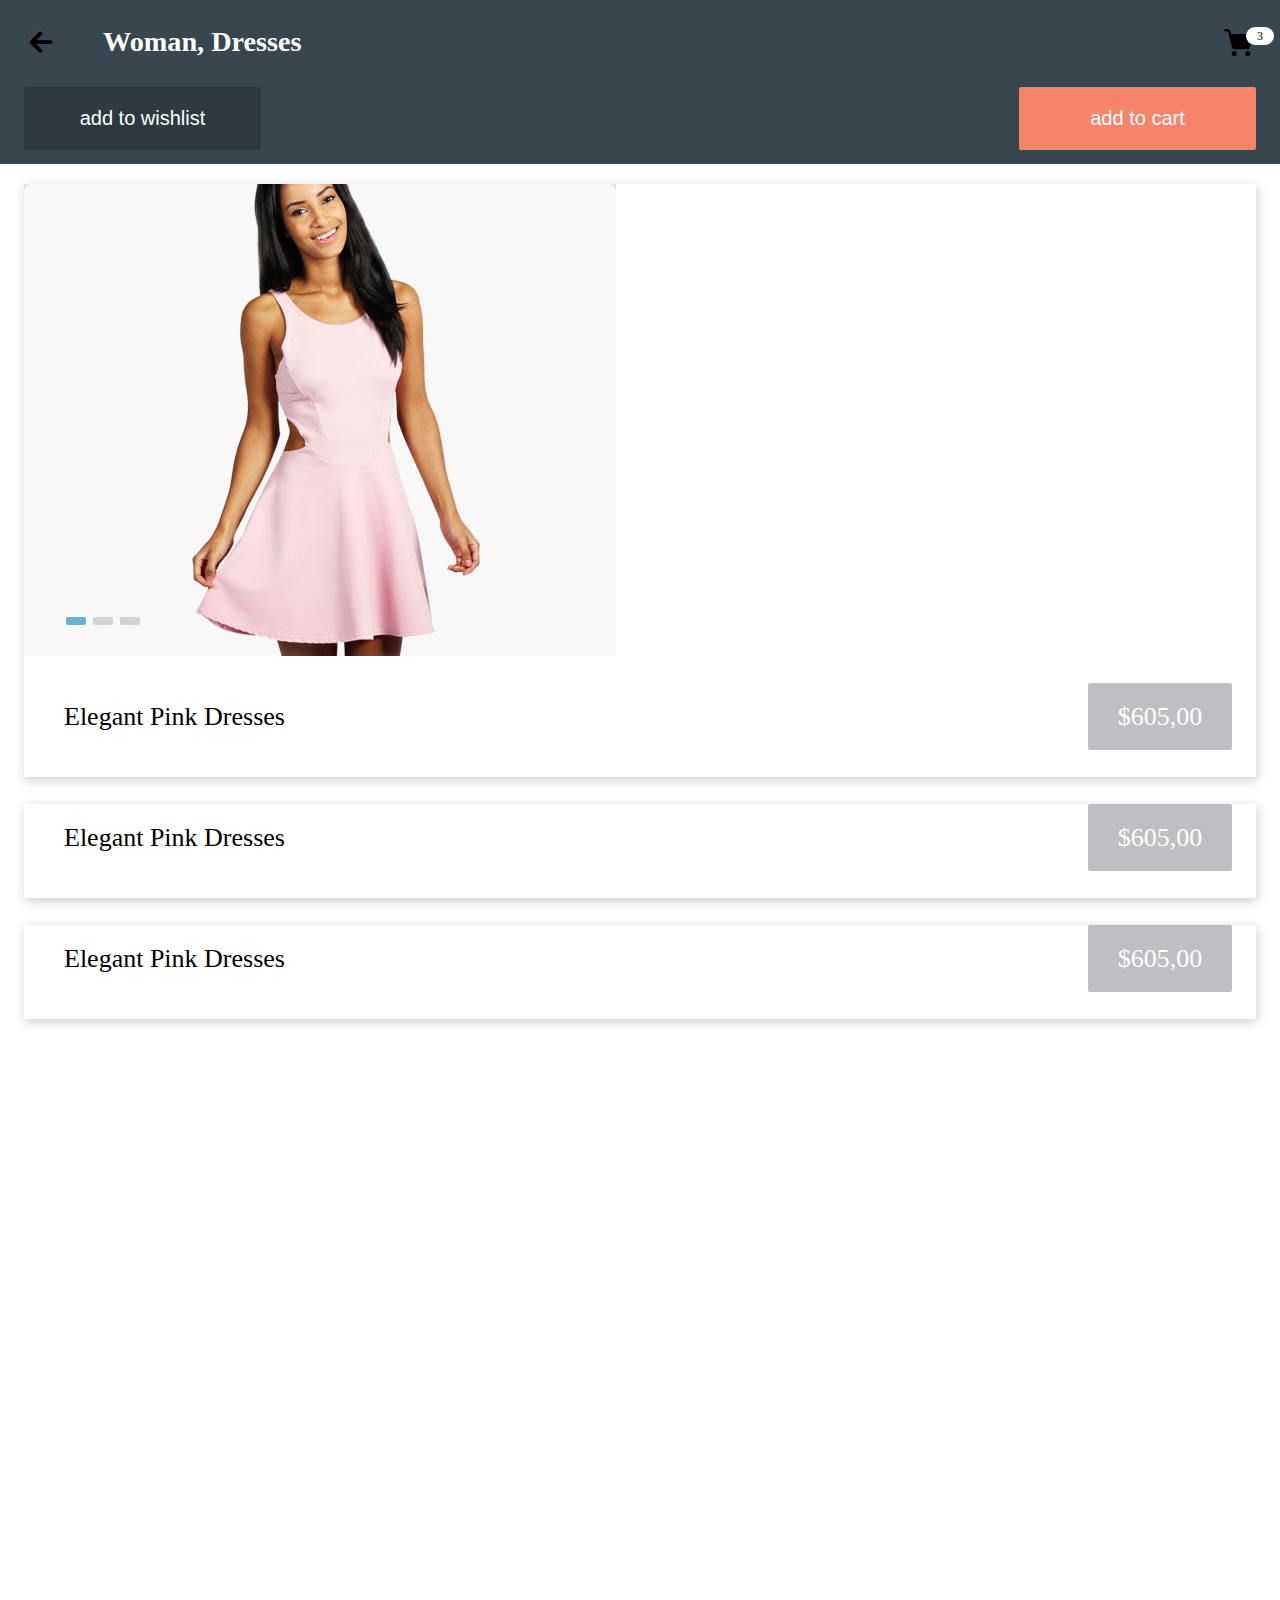
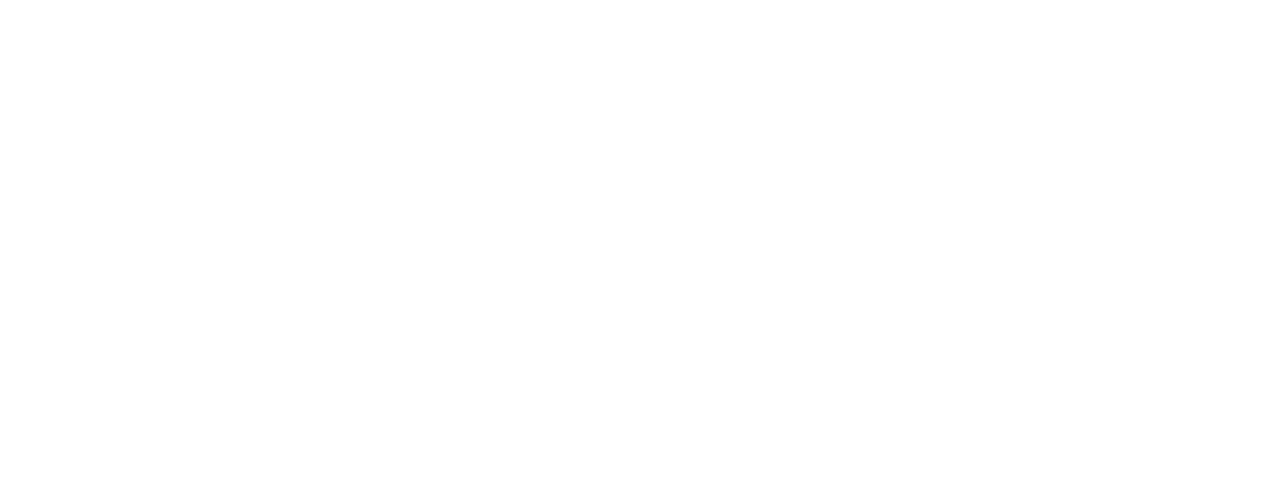
<file: index.html>
<!DOCTYPE html>
<html lang="en">
<head>
	<meta charset="UTF-8">
	<title>Document</title>
	<link rel="stylesheet" href="css/common.css">
	<link rel="stylesheet" href="css/style.css">
	<link rel="stylesheet" href="font/iconfont.css">
	<meta id="viewport" name="viewport" content="width=device-width,minimum-scale=1,maximum-scale=1,user-scalable=0">
	<script>
    window.onload = window.onresize = function(){		 
        var view_width = document.getElementsByTagName('html')[0].getBoundingClientRect().width;
		//找到标签名为html的第一个
        var _html = document.getElementsByTagName('html')[0];
		//如果屏幕宽度大于640 
		//就用 640/16=40
		//小于640的时候 不确定 也是尺寸/40
        view_width>640?_html.style.fontSize = 640 / 16 + 'px':_html.style.fontSize = view_width / 16 + 'px';
		//最大网页尺寸640 
		//最大字体（根字体大小） 40
    }
</script>
	
</head>
<body>

<!-- rem在线转换
http://mxd.tencent.com/wp-content/uploads/2014/11/rem.html
 -->
		<header>
			<div class="hd_top clearfix">
				<span class="iconfont fl">&#xe67a;</span>
				<h5 class="fl">Woman, Dresses</h5>
				<span class="iconfont fr">&#xe692;<i>3</i></span>
			</div>
			<div class="hd_btm clearfix">
				<a href="#" class="btn1 fl">add to wishlist</a>
				<a href="#" class="btn2 fr">add to cart</a>
			</div>
		</header>


		<div class="banner">
			<img src="images/nv.jpg" alt="">
			<div class="money clearfix">
				<p class="fl btn4">Elegant Pink Dresses</p>
				<p class="fr btn3">$605,00</p>
			</div>
		</div>

		<div class="banner">
			
			<div class="money clearfix">
				<p class="fl btn4">Elegant Pink Dresses</p>
				<p class="fr btn3">$605,00</p>
			</div>
		</div>


		<div class="banner">
			
			<div class="money clearfix">
				<p class="fl btn4">Elegant Pink Dresses</p>
				<p class="fr btn3">$605,00</p>
			</div>
		</div>

		<br>	<br>	<br>	<br>	<br>	<br>	<br>	<br>	<br>	<br>	<br>	<br>	<br>	<br>	<br>	<br>	<br>	<br>	<br>	<br>	<br>	<br>	<br>


</body>
</html>
</file>
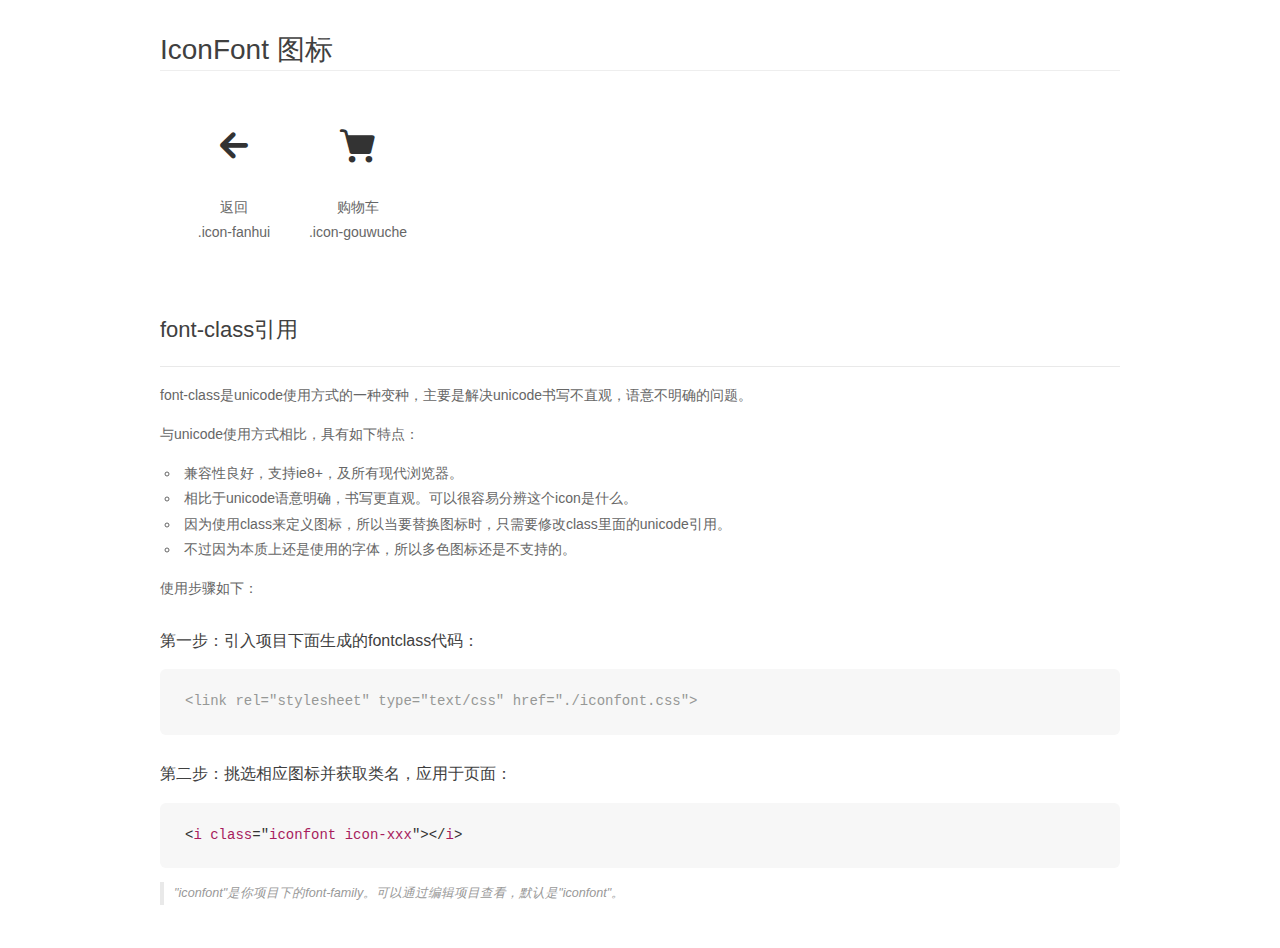
<file: font/demo_fontclass.html>
<!DOCTYPE html>
<html>
<head>
    <meta charset="utf-8"/>
    <title>IconFont</title>
    <link rel="stylesheet" href="demo.css">
    <link rel="stylesheet" href="iconfont.css">
</head>
<body>
    <div class="main markdown">
        <h1>IconFont 图标</h1>
        <ul class="icon_lists clear">
            
                <li>
                <i class="icon iconfont icon-fanhui"></i>
                    <div class="name">返回</div>
                    <div class="fontclass">.icon-fanhui</div>
                </li>
            
                <li>
                <i class="icon iconfont icon-gouwuche"></i>
                    <div class="name">购物车</div>
                    <div class="fontclass">.icon-gouwuche</div>
                </li>
            
        </ul>

        <h2 id="font-class-">font-class引用</h2>
        <hr>

        <p>font-class是unicode使用方式的一种变种，主要是解决unicode书写不直观，语意不明确的问题。</p>
        <p>与unicode使用方式相比，具有如下特点：</p>
        <ul>
        <li>兼容性良好，支持ie8+，及所有现代浏览器。</li>
        <li>相比于unicode语意明确，书写更直观。可以很容易分辨这个icon是什么。</li>
        <li>因为使用class来定义图标，所以当要替换图标时，只需要修改class里面的unicode引用。</li>
        <li>不过因为本质上还是使用的字体，所以多色图标还是不支持的。</li>
        </ul>
        <p>使用步骤如下：</p>
        <h3 id="-fontclass-">第一步：引入项目下面生成的fontclass代码：</h3>


        <pre><code class="lang-js hljs javascript"><span class="hljs-comment">&lt;link rel="stylesheet" type="text/css" href="./iconfont.css"&gt;</span></code></pre>
        <h3 id="-">第二步：挑选相应图标并获取类名，应用于页面：</h3>
        <pre><code class="lang-css hljs">&lt;<span class="hljs-selector-tag">i</span> <span class="hljs-selector-tag">class</span>="<span class="hljs-selector-tag">iconfont</span> <span class="hljs-selector-tag">icon-xxx</span>"&gt;&lt;/<span class="hljs-selector-tag">i</span>&gt;</code></pre>
        <blockquote>
        <p>"iconfont"是你项目下的font-family。可以通过编辑项目查看，默认是"iconfont"。</p>
        </blockquote>
    </div>
</body>
</html>
</file>
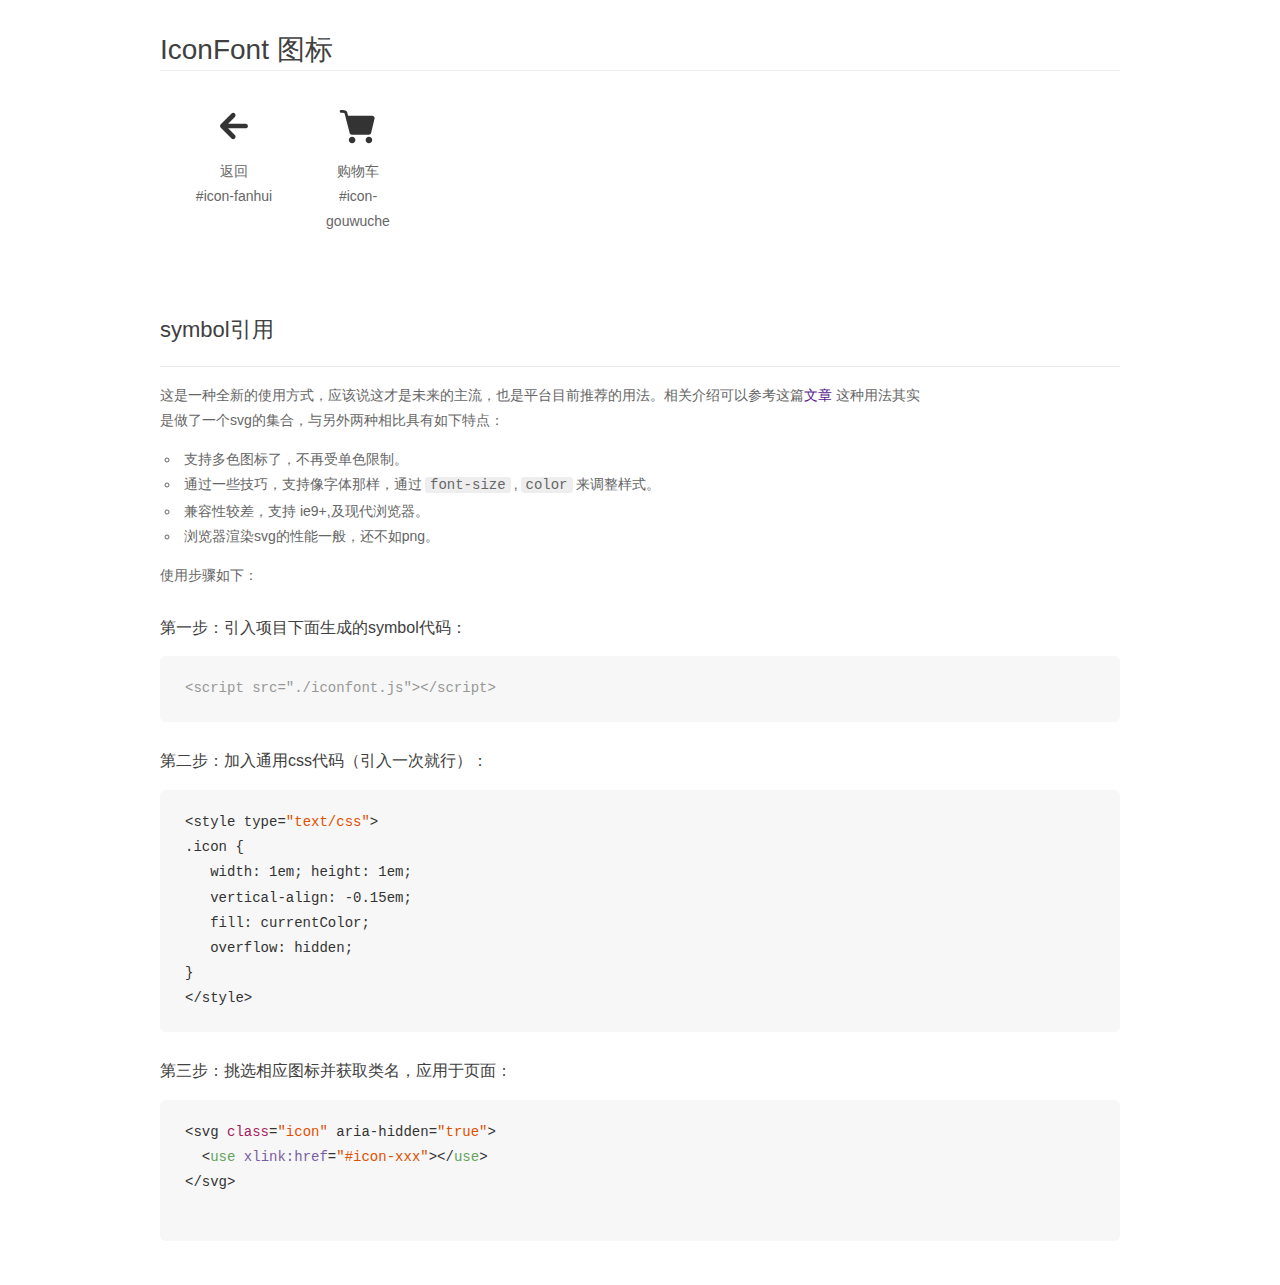
<file: font/demo_symbol.html>
<!DOCTYPE html>
<html>
<head>
    <meta charset="utf-8"/>
    <title>IconFont</title>
    <link rel="stylesheet" href="demo.css">
    <script src="iconfont.js"></script>

    <style type="text/css">
        .icon {
          /* 通过设置 font-size 来改变图标大小 */
          width: 1em; height: 1em;
          /* 图标和文字相邻时，垂直对齐 */
          vertical-align: -0.15em;
          /* 通过设置 color 来改变 SVG 的颜色/fill */
          fill: currentColor;
          /* path 和 stroke 溢出 viewBox 部分在 IE 下会显示
             normalize.css 中也包含这行 */
          overflow: hidden;
        }

    </style>
</head>
<body>
    <div class="main markdown">
        <h1>IconFont 图标</h1>
        <ul class="icon_lists clear">
            
                <li>
                    <svg class="icon" aria-hidden="true">
                        <use xlink:href="#icon-fanhui"></use>
                    </svg>
                    <div class="name">返回</div>
                    <div class="fontclass">#icon-fanhui</div>
                </li>
            
                <li>
                    <svg class="icon" aria-hidden="true">
                        <use xlink:href="#icon-gouwuche"></use>
                    </svg>
                    <div class="name">购物车</div>
                    <div class="fontclass">#icon-gouwuche</div>
                </li>
            
        </ul>


        <h2 id="symbol-">symbol引用</h2>
        <hr>

        <p>这是一种全新的使用方式，应该说这才是未来的主流，也是平台目前推荐的用法。相关介绍可以参考这篇<a href="">文章</a>
        这种用法其实是做了一个svg的集合，与另外两种相比具有如下特点：</p>
        <ul>
          <li>支持多色图标了，不再受单色限制。</li>
          <li>通过一些技巧，支持像字体那样，通过<code>font-size</code>,<code>color</code>来调整样式。</li>
          <li>兼容性较差，支持 ie9+,及现代浏览器。</li>
          <li>浏览器渲染svg的性能一般，还不如png。</li>
        </ul>
        <p>使用步骤如下：</p>
        <h3 id="-symbol-">第一步：引入项目下面生成的symbol代码：</h3>
        <pre><code class="lang-js hljs javascript"><span class="hljs-comment">&lt;script src="./iconfont.js"&gt;&lt;/script&gt;</span></code></pre>
        <h3 id="-css-">第二步：加入通用css代码（引入一次就行）：</h3>
        <pre><code class="lang-js hljs javascript">&lt;style type=<span class="hljs-string">"text/css"</span>&gt;
.icon {
   width: <span class="hljs-number">1</span>em; height: <span class="hljs-number">1</span>em;
   vertical-align: <span class="hljs-number">-0.15</span>em;
   fill: currentColor;
   overflow: hidden;
}
&lt;<span class="hljs-regexp">/style&gt;</span></code></pre>
        <h3 id="-">第三步：挑选相应图标并获取类名，应用于页面：</h3>
        <pre><code class="lang-js hljs javascript">&lt;svg <span class="hljs-class"><span class="hljs-keyword">class</span></span>=<span class="hljs-string">"icon"</span> aria-hidden=<span class="hljs-string">"true"</span>&gt;<span class="xml"><span class="hljs-tag">
  &lt;<span class="hljs-name">use</span> <span class="hljs-attr">xlink:href</span>=<span class="hljs-string">"#icon-xxx"</span>&gt;</span><span class="hljs-tag">&lt;/<span class="hljs-name">use</span>&gt;</span>
</span>&lt;<span class="hljs-regexp">/svg&gt;
        </span></code></pre>
    </div>
</body>
</html>
</file>
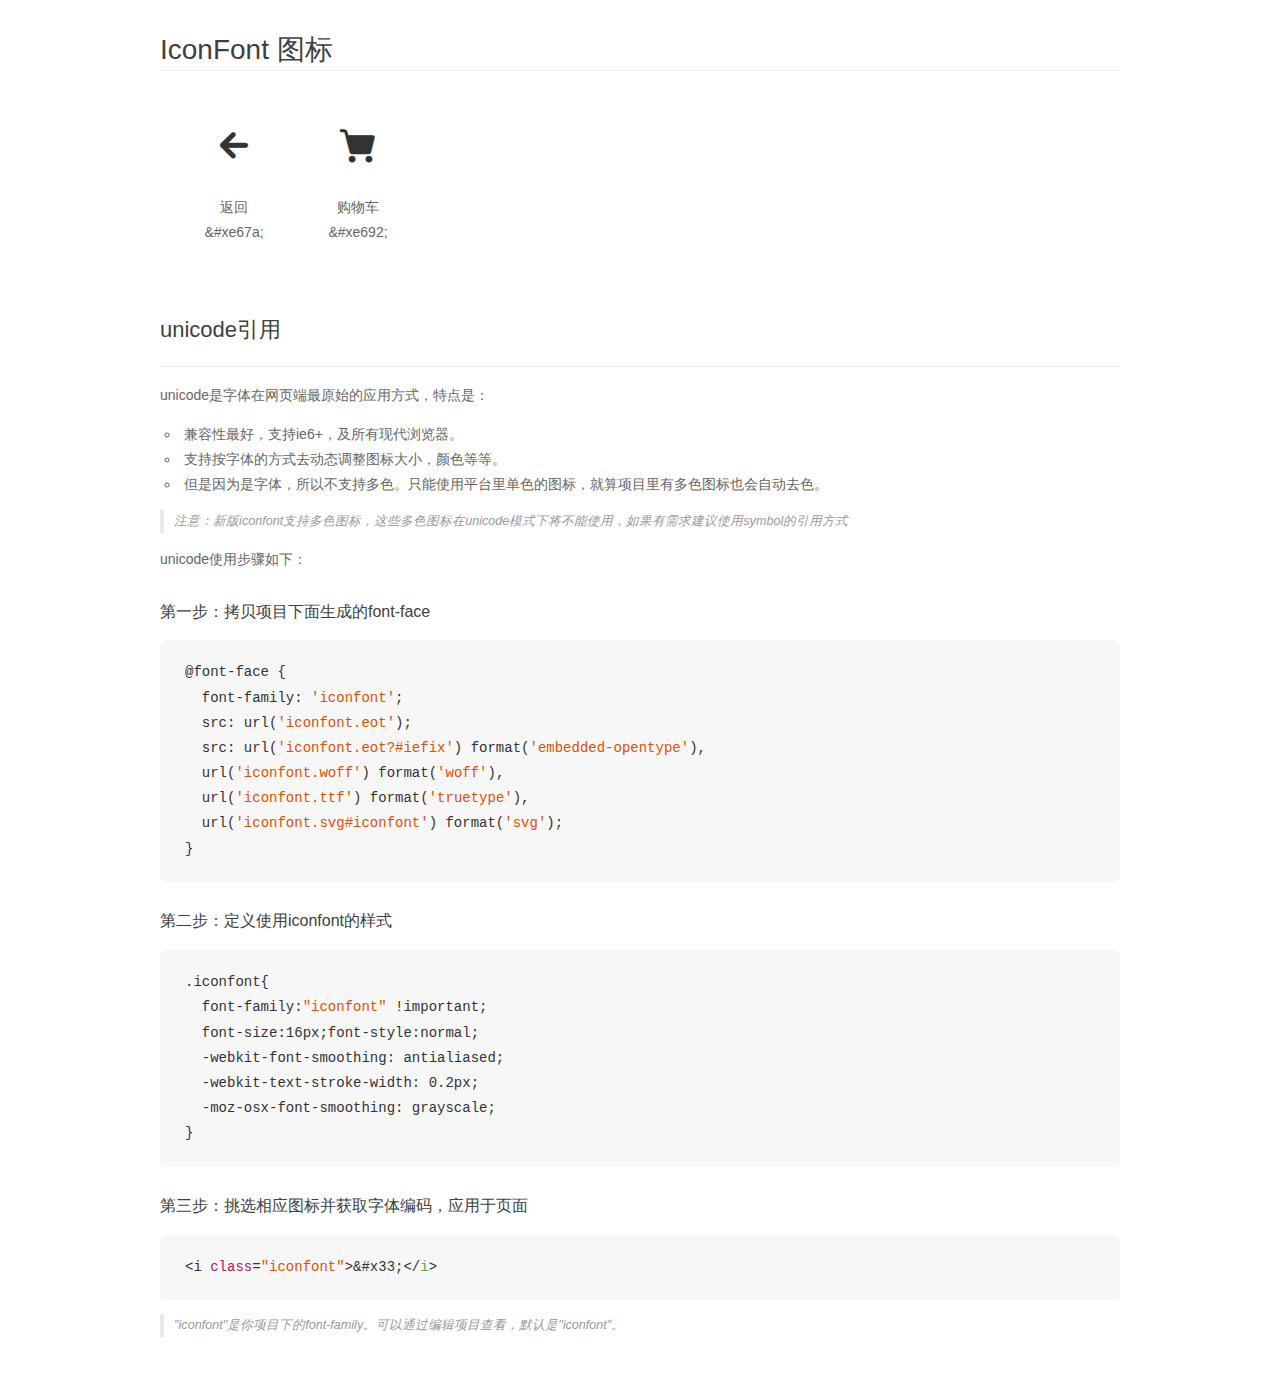
<file: font/demo_unicode.html>
<!DOCTYPE html>
<html>
<head>
    <meta charset="utf-8"/>
    <title>IconFont</title>
    <link rel="stylesheet" href="demo.css">

    <style type="text/css">

        @font-face {font-family: "iconfont";
          src: url('iconfont.eot'); /* IE9*/
          src: url('iconfont.eot#iefix') format('embedded-opentype'), /* IE6-IE8 */
          url('iconfont.woff') format('woff'), /* chrome, firefox */
          url('iconfont.ttf') format('truetype'), /* chrome, firefox, opera, Safari, Android, iOS 4.2+*/
          url('iconfont.svg#iconfont') format('svg'); /* iOS 4.1- */
        }

        .iconfont {
          font-family:"iconfont" !important;
          font-size:16px;
          font-style:normal;
          -webkit-font-smoothing: antialiased;
          -webkit-text-stroke-width: 0.2px;
          -moz-osx-font-smoothing: grayscale;
        }

    </style>
</head>
<body>
    <div class="main markdown">
        <h1>IconFont 图标</h1>
        <ul class="icon_lists clear">
            
                <li>
                <i class="icon iconfont">&#xe67a;</i>
                    <div class="name">返回</div>
                    <div class="code">&amp;#xe67a;</div>
                </li>
            
                <li>
                <i class="icon iconfont">&#xe692;</i>
                    <div class="name">购物车</div>
                    <div class="code">&amp;#xe692;</div>
                </li>
            
        </ul>
        <h2 id="unicode-">unicode引用</h2>
        <hr>

        <p>unicode是字体在网页端最原始的应用方式，特点是：</p>
        <ul>
        <li>兼容性最好，支持ie6+，及所有现代浏览器。</li>
        <li>支持按字体的方式去动态调整图标大小，颜色等等。</li>
        <li>但是因为是字体，所以不支持多色。只能使用平台里单色的图标，就算项目里有多色图标也会自动去色。</li>
        </ul>
        <blockquote>
        <p>注意：新版iconfont支持多色图标，这些多色图标在unicode模式下将不能使用，如果有需求建议使用symbol的引用方式</p>
        </blockquote>
        <p>unicode使用步骤如下：</p>
        <h3 id="-font-face">第一步：拷贝项目下面生成的font-face</h3>
        <pre><code class="lang-js hljs javascript">@font-face {
  font-family: <span class="hljs-string">'iconfont'</span>;
  src: url(<span class="hljs-string">'iconfont.eot'</span>);
  src: url(<span class="hljs-string">'iconfont.eot?#iefix'</span>) format(<span class="hljs-string">'embedded-opentype'</span>),
  url(<span class="hljs-string">'iconfont.woff'</span>) format(<span class="hljs-string">'woff'</span>),
  url(<span class="hljs-string">'iconfont.ttf'</span>) format(<span class="hljs-string">'truetype'</span>),
  url(<span class="hljs-string">'iconfont.svg#iconfont'</span>) format(<span class="hljs-string">'svg'</span>);
}
</code></pre>
        <h3 id="-iconfont-">第二步：定义使用iconfont的样式</h3>
        <pre><code class="lang-js hljs javascript">.iconfont{
  font-family:<span class="hljs-string">"iconfont"</span> !important;
  font-size:<span class="hljs-number">16</span>px;font-style:normal;
  -webkit-font-smoothing: antialiased;
  -webkit-text-stroke-width: <span class="hljs-number">0.2</span>px;
  -moz-osx-font-smoothing: grayscale;
}
</code></pre>
        <h3 id="-">第三步：挑选相应图标并获取字体编码，应用于页面</h3>
        <pre><code class="lang-js hljs javascript">&lt;i <span class="hljs-class"><span class="hljs-keyword">class</span></span>=<span class="hljs-string">"iconfont"</span>&gt;&amp;#x33;<span class="xml"><span class="hljs-tag">&lt;/<span class="hljs-name">i</span>&gt;</span></span></code></pre>

        <blockquote>
        <p>"iconfont"是你项目下的font-family。可以通过编辑项目查看，默认是"iconfont"。</p>
        </blockquote>
    </div>


</body>
</html>
</file>
<file: css/common.css>
@charset "utf-8";
body,ul,ol,li,dl,dt,h1,h2,h3,h4,h5,h6,p,input,textarea,select,figure{margin: 0;padding: 0;}
ul,ol{list-style: none;}
input,textarea,select{border: none; background-color: transparent; outline: none;}
textarea{resize: none;}
img{border: none;vertical-align: top;}
a{text-decoration: none;-webkit-tap-highlight-color: transparent;
}

.fl{float: left;} .fr{float: right;}
html {-webkit-text-size-adjust: none;}

.clearfix:after,.clearfix:before{content: ""; display: table;}
.clearfix:after{clear: both;}
.clearfix{*zoom:1;}
</file>
<file: css/style.css>
@charset "utf-8";
header{
	padding: 0.675rem 0.6rem 0.35rem 0.6rem;
	background-color: #38474F;
	margin-bottom: 0.5rem;
}
.hd_top{
	height: 0.75rem;
	line-height: 0.75rem;
	font-size: 0.85rem;
	margin-bottom: 0.75rem;
}
.hd_top h5{
	margin-left: 1.125rem;
	color: #fff;
}
.hd_top span{
	position: relative;
}
.hd_top span i{
	width: 0.7rem;
	height: 0.45rem;
	background-color: #fff;
	border-radius:0.225rem;
	position: absolute;
	right:-0.45rem; top:-0.005rem;
	text-align: center;
	line-height: 0.45rem;
	font-size: 0.3rem;
	font-style: normal;
}
.hd_btm a{
	width: 5.925rem;
	height: 1.575rem;
	line-height: 1.575rem;
	text-align: center;
	color: #fff;
	font-size: 0.5rem;
	font-family: 'Arial';
	transition: 1s;
	border-radius: 2px;
	
}
.hd_btm a:hover{
	box-shadow: 0 0 10px rgba(255,0,0,.8);
}
.hd_btm .btn1{
	background-color: #2D3A40;
}
.hd_btm .btn2{
	background-color: #F6846A;
}
.banner{
	margin:0 0.6rem;
	box-shadow: 1px 3px 10px #ccc;
	padding-bottom: 0.675rem;
}
.banner img{
	height: 11.8rem;
	width: 14.8rem;
}
.banner .money{
	margin-top:0.675rem ;
	height: 1.675rem;
	line-height: 1.675rem;
	font-size: 0.65rem;
}
.banner .btn3{
	width: 3.6rem;
	height: 1.675rem;
	border-radius: 0.05rem;	
	background-color: #BFBFC3;
	text-align: center;
	line-height:1.675rem;
	margin-right: 0.6rem;
	color: #fff;

}
.banner .btn4{
	margin-left: 1rem;
}
</file>
<file: font/iconfont.css>
@font-face {font-family: "iconfont";
  src: url('iconfont.eot?t=1525332425657'); /* IE9*/
  src: url('iconfont.eot?t=1525332425657#iefix') format('embedded-opentype'), /* IE6-IE8 */
  url('[data-uri]') format('woff'),
  url('iconfont.ttf?t=1525332425657') format('truetype'), /* chrome, firefox, opera, Safari, Android, iOS 4.2+*/
  url('iconfont.svg?t=1525332425657#iconfont') format('svg'); /* iOS 4.1- */
}

.iconfont {
  font-family:"iconfont" !important;
  font-style:normal;
  -webkit-font-smoothing: antialiased;
  -moz-osx-font-smoothing: grayscale;
}

.icon-fanhui:before { content: "\e67a"; }

.icon-gouwuche:before { content: "\e692"; }
</file>
<file: font/demo.css>
*{margin: 0;padding: 0;list-style: none;}
/*
KISSY CSS Reset
理念：1. reset 的目的不是清除浏览器的默认样式，这仅是部分工作。清除和重置是紧密不可分的。
2. reset 的目的不是让默认样式在所有浏览器下一致，而是减少默认样式有可能带来的问题。
3. reset 期望提供一套普适通用的基础样式。但没有银弹，推荐根据具体需求，裁剪和修改后再使用。
特色：1. 适应中文；2. 基于最新主流浏览器。
维护：玉伯<lifesinger@gmail.com>, 正淳<ragecarrier@gmail.com>
 */

/** 清除内外边距 **/
body, h1, h2, h3, h4, h5, h6, hr, p, blockquote, /* structural elements 结构元素 */
dl, dt, dd, ul, ol, li, /* list elements 列表元素 */
pre, /* text formatting elements 文本格式元素 */
form, fieldset, legend, button, input, textarea, /* form elements 表单元素 */
th, td /* table elements 表格元素 */ {
  margin: 0;
  padding: 0;
}

/** 设置默认字体 **/
body,
button, input, select, textarea /* for ie */ {
  font: 12px/1.5 tahoma, arial, \5b8b\4f53, sans-serif;
}
h1, h2, h3, h4, h5, h6 { font-size: 100%; }
address, cite, dfn, em, var { font-style: normal; } /* 将斜体扶正 */
code, kbd, pre, samp { font-family: courier new, courier, monospace; } /* 统一等宽字体 */
small { font-size: 12px; } /* 小于 12px 的中文很难阅读，让 small 正常化 */

/** 重置列表元素 **/
ul, ol { list-style: none; }

/** 重置文本格式元素 **/
a { text-decoration: none; }
a:hover { text-decoration: underline; }


/** 重置表单元素 **/
legend { color: #000; } /* for ie6 */
fieldset, img { border: 0; } /* img 搭车：让链接里的 img 无边框 */
button, input, select, textarea { font-size: 100%; } /* 使得表单元素在 ie 下能继承字体大小 */
/* 注：optgroup 无法扶正 */

/** 重置表格元素 **/
table { border-collapse: collapse; border-spacing: 0; }

/* 清除浮动 */
.ks-clear:after, .clear:after {
  content: '\20';
  display: block;
  height: 0;
  clear: both;
}
.ks-clear, .clear {
  *zoom: 1;
}

.main {
  padding: 30px 100px;
width: 960px;
margin: 0 auto;
}
.main h1{font-size:36px; color:#333; text-align:left;margin-bottom:30px; border-bottom: 1px solid #eee;}

.helps{margin-top:40px;}
.helps pre{
  padding:20px;
  margin:10px 0;
  border:solid 1px #e7e1cd;
  background-color: #fffdef;
  overflow: auto;
}

.icon_lists{
  width: 100% !important;

}

.icon_lists li{
  float:left;
  width: 100px;
  height:180px;
  text-align: center;
  list-style: none !important;
}
.icon_lists .icon{
  font-size: 42px;
  line-height: 100px;
  margin: 10px 0;
  color:#333;
  -webkit-transition: font-size 0.25s ease-out 0s;
  -moz-transition: font-size 0.25s ease-out 0s;
  transition: font-size 0.25s ease-out 0s;

}
.icon_lists .icon:hover{
  font-size: 100px;
}



.markdown {
  color: #666;
  font-size: 14px;
  line-height: 1.8;
}

.highlight {
  line-height: 1.5;
}

.markdown img {
  vertical-align: middle;
  max-width: 100%;
}

.markdown h1 {
  color: #404040;
  font-weight: 500;
  line-height: 40px;
  margin-bottom: 24px;
}

.markdown h2,
.markdown h3,
.markdown h4,
.markdown h5,
.markdown h6 {
  color: #404040;
  margin: 1.6em 0 0.6em 0;
  font-weight: 500;
  clear: both;
}

.markdown h1 {
  font-size: 28px;
}

.markdown h2 {
  font-size: 22px;
}

.markdown h3 {
  font-size: 16px;
}

.markdown h4 {
  font-size: 14px;
}

.markdown h5 {
  font-size: 12px;
}

.markdown h6 {
  font-size: 12px;
}

.markdown hr {
  height: 1px;
  border: 0;
  background: #e9e9e9;
  margin: 16px 0;
  clear: both;
}

.markdown p,
.markdown pre {
  margin: 1em 0;
}

.markdown > p,
.markdown > blockquote,
.markdown > .highlight,
.markdown > ol,
.markdown > ul {
  width: 80%;
}

.markdown ul > li {
  list-style: circle;
}

.markdown > ul li,
.markdown blockquote ul > li {
  margin-left: 20px;
  padding-left: 4px;
}

.markdown > ul li p,
.markdown > ol li p {
  margin: 0.6em 0;
}

.markdown ol > li {
  list-style: decimal;
}

.markdown > ol li,
.markdown blockquote ol > li {
  margin-left: 20px;
  padding-left: 4px;
}

.markdown code {
  margin: 0 3px;
  padding: 0 5px;
  background: #eee;
  border-radius: 3px;
}

.markdown pre {
  border-radius: 6px;
  background: #f7f7f7;
  padding: 20px;
}

.markdown pre code {
  border: none;
  background: #f7f7f7;
  margin: 0;
}

.markdown strong,
.markdown b {
  font-weight: 600;
}

.markdown > table {
  border-collapse: collapse;
  border-spacing: 0px;
  empty-cells: show;
  border: 1px solid #e9e9e9;
  width: 95%;
  margin-bottom: 24px;
}

.markdown > table th {
  white-space: nowrap;
  color: #333;
  font-weight: 600;

}

.markdown > table th,
.markdown > table td {
  border: 1px solid #e9e9e9;
  padding: 8px 16px;
  text-align: left;
}

.markdown > table th {
  background: #F7F7F7;
}

.markdown blockquote {
  font-size: 90%;
  color: #999;
  border-left: 4px solid #e9e9e9;
  padding-left: 0.8em;
  margin: 1em 0;
  font-style: italic;
}

.markdown blockquote p {
  margin: 0;
}

.markdown .anchor {
  opacity: 0;
  transition: opacity 0.3s ease;
  margin-left: 8px;
}

.markdown .waiting {
  color: #ccc;
}

.markdown h1:hover .anchor,
.markdown h2:hover .anchor,
.markdown h3:hover .anchor,
.markdown h4:hover .anchor,
.markdown h5:hover .anchor,
.markdown h6:hover .anchor {
  opacity: 1;
  display: inline-block;
}

.markdown > br,
.markdown > p > br {
  clear: both;
}


.hljs {
  display: block;
  background: white;
  padding: 0.5em;
  color: #333333;
  overflow-x: auto;
}

.hljs-comment,
.hljs-meta {
  color: #969896;
}

.hljs-string,
.hljs-variable,
.hljs-template-variable,
.hljs-strong,
.hljs-emphasis,
.hljs-quote {
  color: #df5000;
}

.hljs-keyword,
.hljs-selector-tag,
.hljs-type {
  color: #a71d5d;
}

.hljs-literal,
.hljs-symbol,
.hljs-bullet,
.hljs-attribute {
  color: #0086b3;
}

.hljs-section,
.hljs-name {
  color: #63a35c;
}

.hljs-tag {
  color: #333333;
}

.hljs-title,
.hljs-attr,
.hljs-selector-id,
.hljs-selector-class,
.hljs-selector-attr,
.hljs-selector-pseudo {
  color: #795da3;
}

.hljs-addition {
  color: #55a532;
  background-color: #eaffea;
}

.hljs-deletion {
  color: #bd2c00;
  background-color: #ffecec;
}

.hljs-link {
  text-decoration: underline;
}

pre{
  background: #fff;
}
</file>
